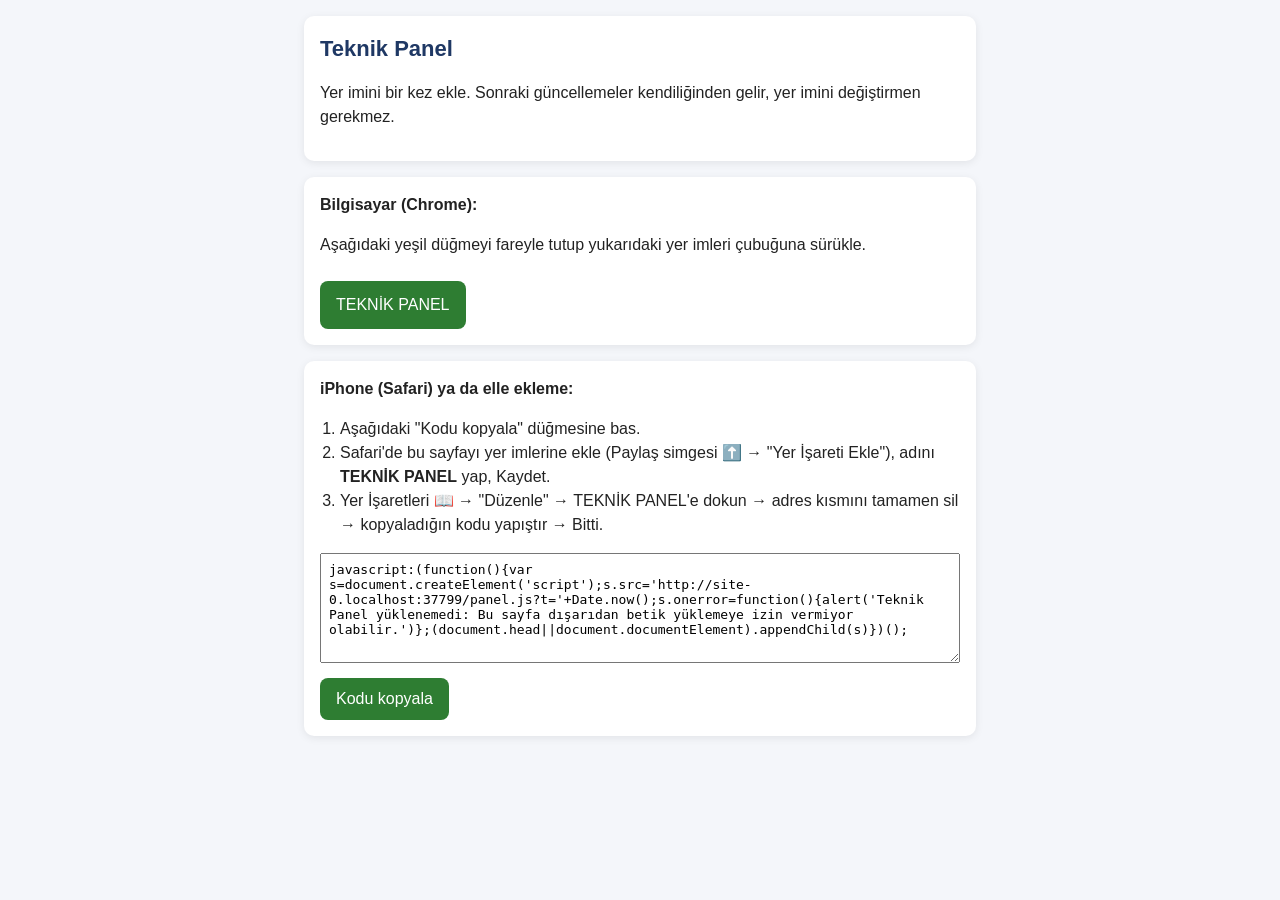
<file: index.html>
<!doctype html>
<html lang="tr">
<head>
<meta charset="utf-8">
<meta name="viewport" content="width=device-width, initial-scale=1">
<title>Teknik Panel</title>
<style>
  body { font: 16px/1.5 Arial, sans-serif; margin: 0; padding: 16px; background: #f4f6fa; color: #222; }
  .kart { background: #fff; border-radius: 10px; padding: 16px; max-width: 640px; margin: 0 auto 16px; box-shadow: 0 2px 8px rgba(0,0,0,.08); }
  h1 { color: #1F3864; font-size: 22px; margin: 0 0 8px; }
  textarea { width: 100%; box-sizing: border-box; height: 110px; font: 13px monospace; padding: 8px; }
  button, .yerimi { display: inline-block; padding: 12px 16px; font-size: 16px; border-radius: 8px; border: 0; background: #2E7D32; color: #fff; text-decoration: none; margin-top: 8px; }
  ol { padding-left: 20px; }
</style>
</head>
<body>
<div class="kart">
  <h1>Teknik Panel</h1>
  <p>Yer imini bir kez ekle. Sonraki güncellemeler kendiliğinden gelir, yer imini değiştirmen gerekmez.</p>
</div>

<div class="kart">
  <b>Bilgisayar (Chrome):</b>
  <p>Aşağıdaki yeşil düğmeyi fareyle tutup yukarıdaki yer imleri çubuğuna sürükle.</p>
  <a class="yerimi" id="yerimi" href="#">TEKNİK PANEL</a>
</div>

<div class="kart">
  <b>iPhone (Safari) ya da elle ekleme:</b>
  <ol>
    <li>Aşağıdaki "Kodu kopyala" düğmesine bas.</li>
    <li>Safari'de bu sayfayı yer imlerine ekle (Paylaş simgesi ⬆️ → "Yer İşareti Ekle"), adını <b>TEKNİK PANEL</b> yap, Kaydet.</li>
    <li>Yer İşaretleri 📖 → "Düzenle" → TEKNİK PANEL'e dokun → adres kısmını tamamen sil → kopyaladığın kodu yapıştır → Bitti.</li>
  </ol>
  <textarea id="kod" readonly></textarea>
  <button id="kopyala">Kodu kopyala</button>
</div>

<script>
  var kok = location.href.replace(/[#?].*$/, "").replace(/[^\/]*$/, "");
  var kod = "javascript:(function(){var s=document.createElement('script');" +
    "s.src='" + kok + "panel.js?t='+Date.now();" +
    "s.onerror=function(){alert('Teknik Panel yüklenemedi: Bu sayfa dışarıdan betik yüklemeye izin vermiyor olabilir.')};" +
    "(document.head||document.documentElement).appendChild(s)})();";
  document.getElementById("yerimi").href = kod;
  document.getElementById("kod").value = kod;
  document.getElementById("kopyala").onclick = function () {
    var t = document.getElementById("kod");
    t.select();
    try { navigator.clipboard.writeText(kod); } catch (e) { document.execCommand("copy"); }
    this.textContent = "Kopyalandı ✓";
  };
</script>
</body>
</html>
</file>
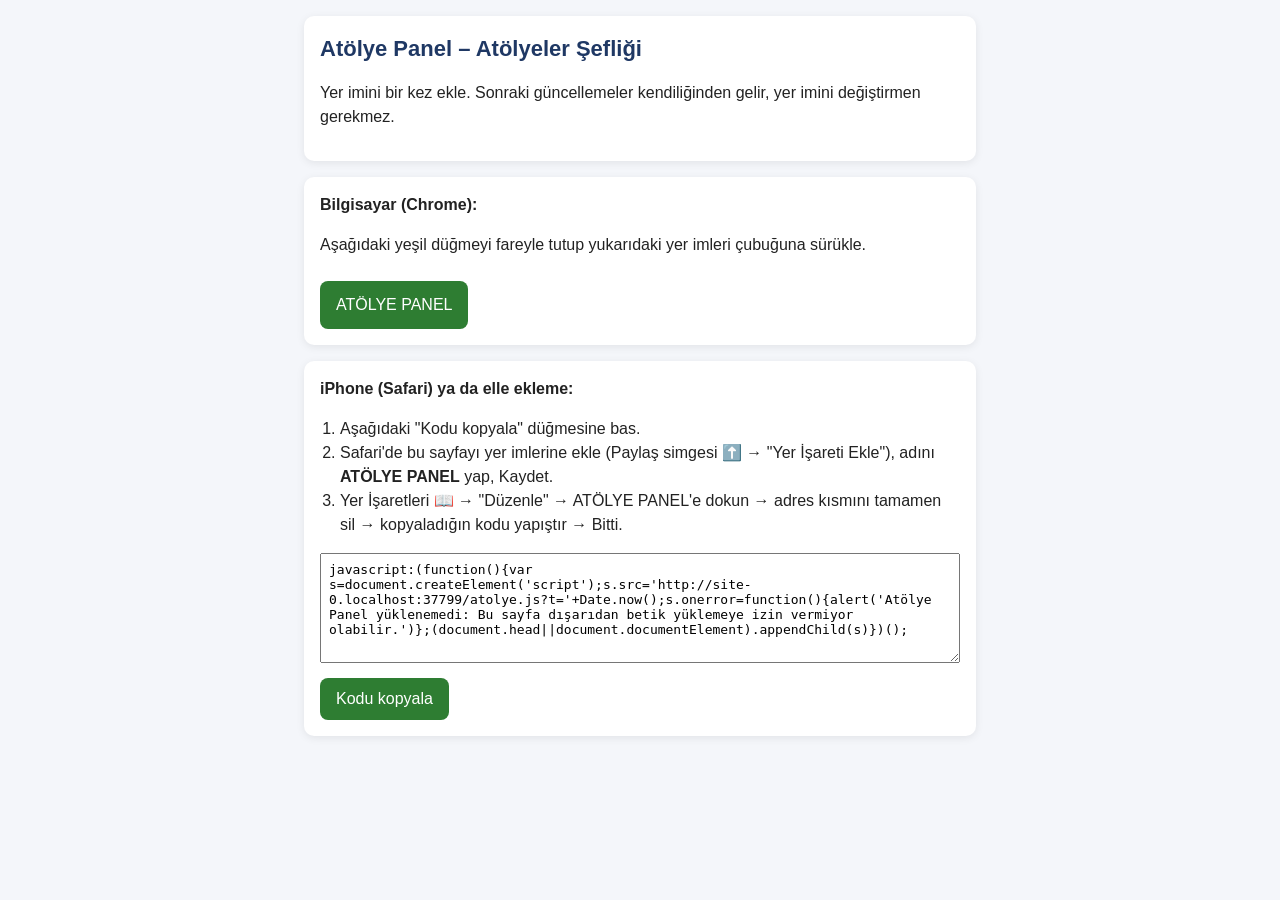
<file: atolye.html>
<!doctype html>
<html lang="tr">
<head>
<meta charset="utf-8">
<meta name="viewport" content="width=device-width, initial-scale=1">
<title>Atölye Panel</title>
<style>
  body { font: 16px/1.5 Arial, sans-serif; margin: 0; padding: 16px; background: #f4f6fa; color: #222; }
  .kart { background: #fff; border-radius: 10px; padding: 16px; max-width: 640px; margin: 0 auto 16px; box-shadow: 0 2px 8px rgba(0,0,0,.08); }
  h1 { color: #1F3864; font-size: 22px; margin: 0 0 8px; }
  textarea { width: 100%; box-sizing: border-box; height: 110px; font: 13px monospace; padding: 8px; }
  button, .yerimi { display: inline-block; padding: 12px 16px; font-size: 16px; border-radius: 8px; border: 0; background: #2E7D32; color: #fff; text-decoration: none; margin-top: 8px; }
  ol { padding-left: 20px; }
</style>
</head>
<body>
<div class="kart">
  <h1>Atölye Panel – Atölyeler Şefliği</h1>
  <p>Yer imini bir kez ekle. Sonraki güncellemeler kendiliğinden gelir, yer imini değiştirmen gerekmez.</p>
</div>

<div class="kart">
  <b>Bilgisayar (Chrome):</b>
  <p>Aşağıdaki yeşil düğmeyi fareyle tutup yukarıdaki yer imleri çubuğuna sürükle.</p>
  <a class="yerimi" id="yerimi" href="#">ATÖLYE PANEL</a>
</div>

<div class="kart">
  <b>iPhone (Safari) ya da elle ekleme:</b>
  <ol>
    <li>Aşağıdaki "Kodu kopyala" düğmesine bas.</li>
    <li>Safari'de bu sayfayı yer imlerine ekle (Paylaş simgesi ⬆️ → "Yer İşareti Ekle"), adını <b>ATÖLYE PANEL</b> yap, Kaydet.</li>
    <li>Yer İşaretleri 📖 → "Düzenle" → ATÖLYE PANEL'e dokun → adres kısmını tamamen sil → kopyaladığın kodu yapıştır → Bitti.</li>
  </ol>
  <textarea id="kod" readonly></textarea>
  <button id="kopyala">Kodu kopyala</button>
</div>

<script>
  var kok = location.href.replace(/[#?].*$/, "").replace(/[^\/]*$/, "");
  var kod = "javascript:(function(){var s=document.createElement('script');" +
    "s.src='" + kok + "atolye.js?t='+Date.now();" +
    "s.onerror=function(){alert('Atölye Panel yüklenemedi: Bu sayfa dışarıdan betik yüklemeye izin vermiyor olabilir.')};" +
    "(document.head||document.documentElement).appendChild(s)})();";
  document.getElementById("yerimi").href = kod;
  document.getElementById("kod").value = kod;
  document.getElementById("kopyala").onclick = function () {
    var t = document.getElementById("kod");
    t.select();
    try { navigator.clipboard.writeText(kod); } catch (e) { document.execCommand("copy"); }
    this.textContent = "Kopyalandı ✓";
  };
</script>
</body>
</html>
</file>
